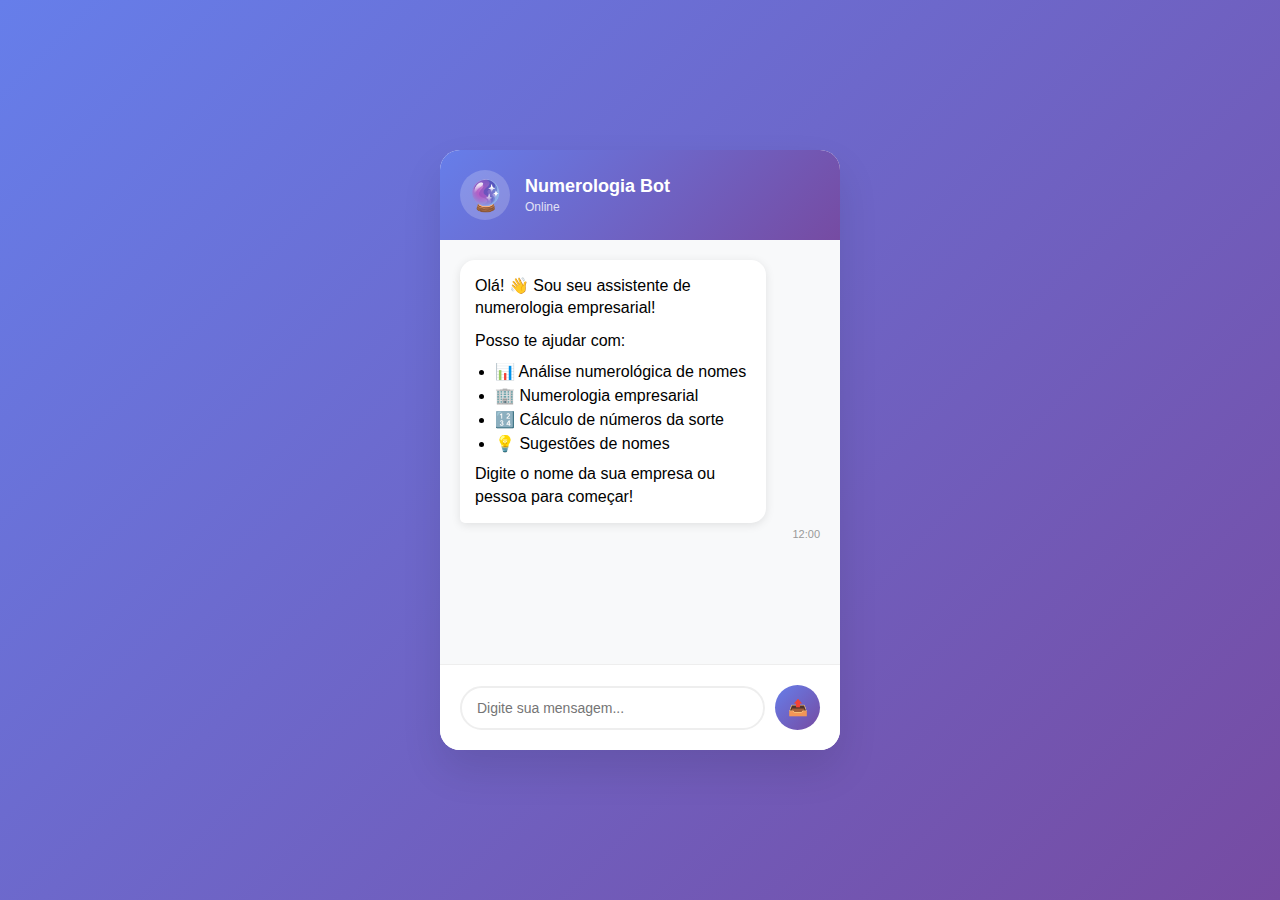
<file: chatbot.html>
<!DOCTYPE html>
<html lang="pt-BR">
<head>
    <meta charset="UTF-8">
    <meta name="viewport" content="width=device-width, initial-scale=1.0">
    <title>Numerologia Bot - Protótipo</title>
    <link rel="stylesheet" href="chatbot.css">
</head>
<body>
    <div class="chat-container">
        <div class="chat-header">
            <div class="bot-info">
                <div class="bot-avatar">🔮</div>
                <div class="bot-details">
                    <h3>Numerologia Bot</h3>
                    <span class="status">Online</span>
                </div>
            </div>
        </div>
        
        <div class="chat-messages" id="chatMessages">
            <div class="message bot-message">
                <div class="message-content">
                    <p>Olá! 👋 Sou seu assistente de numerologia empresarial!</p>
                    <p>Posso te ajudar com:</p>
                    <ul>
                        <li>📊 Análise numerológica de nomes</li>
                        <li>🏢 Numerologia empresarial</li>
                        <li>🔢 Cálculo de números da sorte</li>
                        <li>💡 Sugestões de nomes</li>
                    </ul>
                    <p>Digite o nome da sua empresa ou pessoa para começar!</p>
                </div>
                <div class="message-time">12:00</div>
            </div>
        </div>
        
        <div class="chat-input-container">
            <div class="chat-input">
                <input type="text" id="messageInput" placeholder="Digite sua mensagem..." maxlength="500">
                <button id="sendButton">📤</button>
            </div>
        </div>
    </div>

    <script src="numerologia.js"></script>
    <script src="chatbot.js"></script>
</body>
</html>
</file>
<file: chatbot.css>
* {
    margin: 0;
    padding: 0;
    box-sizing: border-box;
}

body {
    font-family: 'Segoe UI', Tahoma, Geneva, Verdana, sans-serif;
    background: linear-gradient(135deg, #667eea 0%, #764ba2 100%);
    height: 100vh;
    display: flex;
    justify-content: center;
    align-items: center;
}

.chat-container {
    width: 400px;
    height: 600px;
    background: white;
    border-radius: 20px;
    box-shadow: 0 20px 40px rgba(0,0,0,0.1);
    display: flex;
    flex-direction: column;
    overflow: hidden;
}

.chat-header {
    background: linear-gradient(135deg, #667eea 0%, #764ba2 100%);
    color: white;
    padding: 20px;
    display: flex;
    align-items: center;
}

.bot-info {
    display: flex;
    align-items: center;
    gap: 15px;
}

.bot-avatar {
    font-size: 30px;
    background: rgba(255,255,255,0.2);
    padding: 10px;
    border-radius: 50%;
    width: 50px;
    height: 50px;
    display: flex;
    align-items: center;
    justify-content: center;
}

.bot-details h3 {
    margin: 0;
    font-size: 18px;
}

.status {
    font-size: 12px;
    opacity: 0.8;
}

.chat-messages {
    flex: 1;
    padding: 20px;
    overflow-y: auto;
    background: #f8f9fa;
}

.message {
    margin-bottom: 20px;
}

.bot-message .message-content {
    background: white;
    padding: 15px;
    border-radius: 15px 15px 15px 5px;
    box-shadow: 0 2px 10px rgba(0,0,0,0.1);
    max-width: 85%;
}

.user-message .message-content {
    background: linear-gradient(135deg, #667eea 0%, #764ba2 100%);
    color: white;
    padding: 15px;
    border-radius: 15px 15px 5px 15px;
    max-width: 85%;
    margin-left: auto;
}

.message-content p {
    margin-bottom: 10px;
    line-height: 1.4;
}

.message-content p:last-child {
    margin-bottom: 0;
}

.message-content ul {
    margin: 10px 0;
    padding-left: 20px;
}

.message-content li {
    margin-bottom: 5px;
}

.message-time {
    font-size: 11px;
    color: #999;
    margin-top: 5px;
    text-align: right;
}

.user-message .message-time {
    text-align: left;
}

.chat-input-container {
    padding: 20px;
    background: white;
    border-top: 1px solid #eee;
}

.chat-input {
    display: flex;
    gap: 10px;
    align-items: center;
}

#messageInput {
    flex: 1;
    padding: 12px 15px;
    border: 2px solid #eee;
    border-radius: 25px;
    outline: none;
    font-size: 14px;
    transition: border-color 0.3s;
}

#messageInput:focus {
    border-color: #667eea;
}

#sendButton {
    background: linear-gradient(135deg, #667eea 0%, #764ba2 100%);
    color: white;
    border: none;
    padding: 12px 15px;
    border-radius: 50%;
    cursor: pointer;
    font-size: 16px;
    transition: transform 0.2s;
    width: 45px;
    height: 45px;
    display: flex;
    align-items: center;
    justify-content: center;
}

#sendButton:hover {
    transform: scale(1.1);
}

#sendButton:disabled {
    opacity: 0.5;
    cursor: not-allowed;
    transform: none;
}

.typing-indicator {
    display: flex;
    align-items: center;
    gap: 5px;
    padding: 10px 15px;
    background: white;
    border-radius: 15px 15px 15px 5px;
    box-shadow: 0 2px 10px rgba(0,0,0,0.1);
    max-width: 85%;
    margin-bottom: 20px;
}

.typing-dot {
    width: 8px;
    height: 8px;
    background: #999;
    border-radius: 50%;
    animation: typing 1.4s infinite ease-in-out;
}

.typing-dot:nth-child(2) {
    animation-delay: 0.2s;
}

.typing-dot:nth-child(3) {
    animation-delay: 0.4s;
}

@keyframes typing {
    0%, 60%, 100% {
        transform: translateY(0);
        opacity: 0.5;
    }
    30% {
        transform: translateY(-10px);
        opacity: 1;
    }
}

.number-result {
    background: linear-gradient(135deg, #667eea 0%, #764ba2 100%);
    color: white;
    padding: 15px;
    border-radius: 10px;
    margin: 10px 0;
    text-align: center;
}

.number-result .number {
    font-size: 24px;
    font-weight: bold;
    margin-bottom: 5px;
}

.number-result .meaning {
    font-size: 14px;
    opacity: 0.9;
}

.analysis-section {
    margin: 20px 0;
    padding: 15px;
    background: #f8f9fa;
    border-radius: 10px;
    border-left: 4px solid #667eea;
}

.analysis-section h4 {
    margin: 0 0 10px 0;
    color: #333;
    font-size: 16px;
}

.analysis-section .number-result {
    margin: 10px 0;
}

.analysis-section p {
    margin: 8px 0;
    font-size: 14px;
    line-height: 1.4;
}

.message-content h4 {
    margin: 15px 0 10px 0;
    color: #667eea;
    font-weight: bold;
}

.message-content .analysis-section:last-child {
    margin-bottom: 0;
}
</file>
